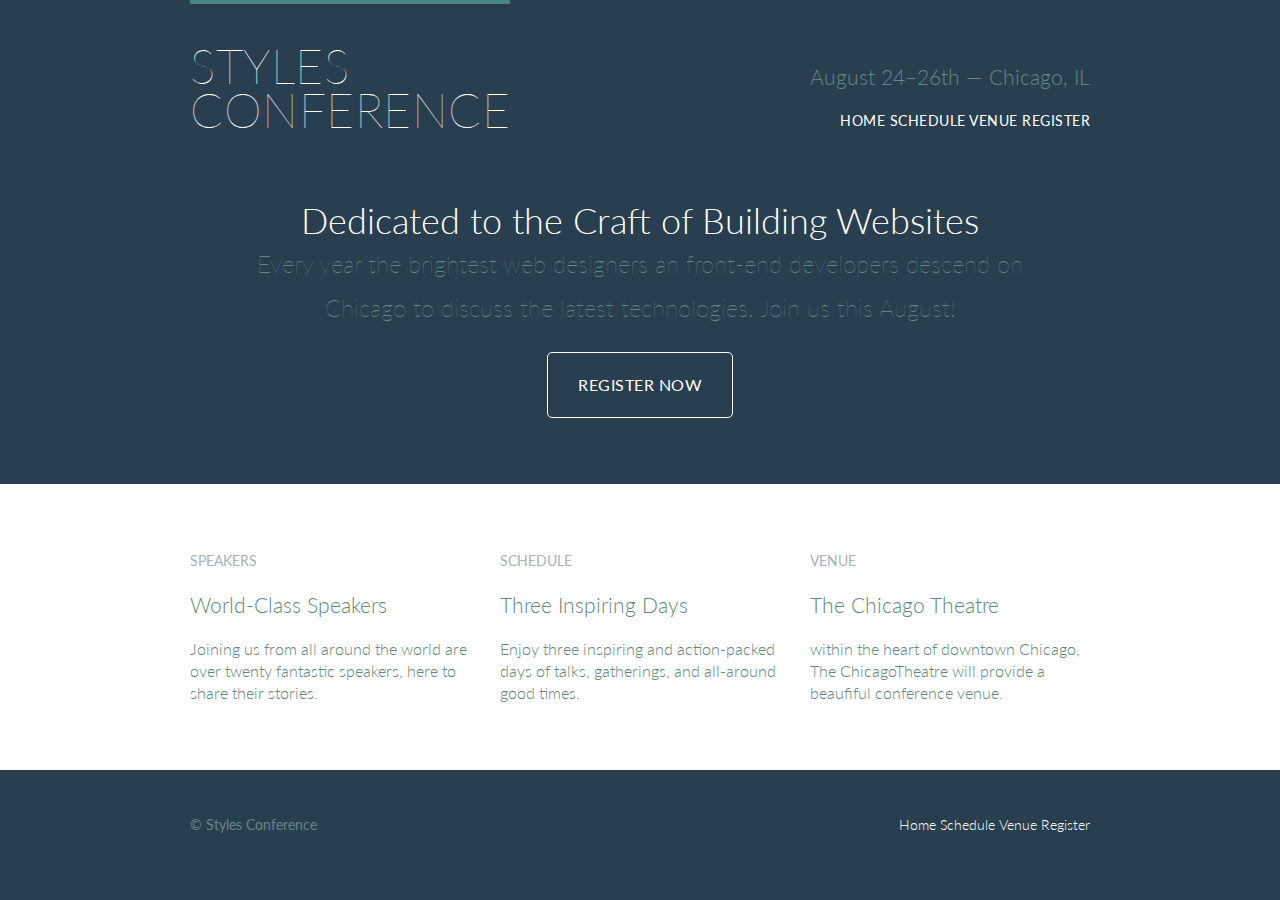
<file: index.html>
<!DOCTYPE html>
<html lang="en">
<head>
  <meta charset="utf-8">
  <link rel="stylesheet" href="assets/stylesheets/main.css" type="text/css">
  <link href="https://fonts.googleapis.com/css?family=Lato:100,300,400" rel="stylesheet">
  <title>Styles Conference</title>
</head>
<body>

  <header class="primary-header container group">
    <h1 class="logo"><a href="index.html">Styles <br> Conference</a></h1>
    <h3 class="tagline">August 24&ndash;26th &mdash; Chicago, IL</h3>

    <nav class="nav primary-nav">
      <a href="index.html">Home</a>
      <a href="schedule.html">Schedule</a>
      <a href="venue.html">Venue</a>
      <a href="register.html">Register</a>
    </nav>
  </header>

  <section class="hero container">
    <h2>Dedicated to the Craft of Building Websites</h2>
    <p>Every year the brightest web designers an front-end developers descend on Chicago to discuss the latest technologies. Join us this August!</p>
    <a href="register.html" class="btn btn-alt">Register Now</a>
  </section>


  <section class="row">
    <div class="grid">

      <!--Speakers-->

      <section class="teaser col-1-3">
        <a href="speakers.html">
          <h5>Speakers</h5>
          <h3>World-Class Speakers</h3>
        </a>
          <p>Joining us from all around the world are over twenty fantastic speakers, here to share their stories.</p>
      </section><!--

        Schedule

      --><section class=" teaser col-1-3">
        <a href="schedule.html">
          <h5>Schedule</h5>
          <h3>Three Inspiring Days</h3>
        </a>
          <p>Enjoy three inspiring and action-packed days of talks, gatherings, and all-around good times.</p>
      </section><!--

        venue

      --><section class="teaser col-1-3">
        <a href="venue.html">
          <h5>Venue</h5>
          <h3>The Chicago Theatre</h3>
        </a>
          <p>within the heart of downtown Chicago, The ChicagoTheatre will provide a beaufiful conference venue.</p>
      </section>
    </div>
  </section>


  <footer class="primary-footer group container">
  <small>&copy; Styles Conference</small>
  <nav class="nav">
      <a href="index.html">Home</a>
      <a href="schedule.html">Schedule</a>
      <a href="venue.html">Venue</a>
      <a href="register.html">Register</a>
    </nav>

  </footer>

</body>
</html>
</file>
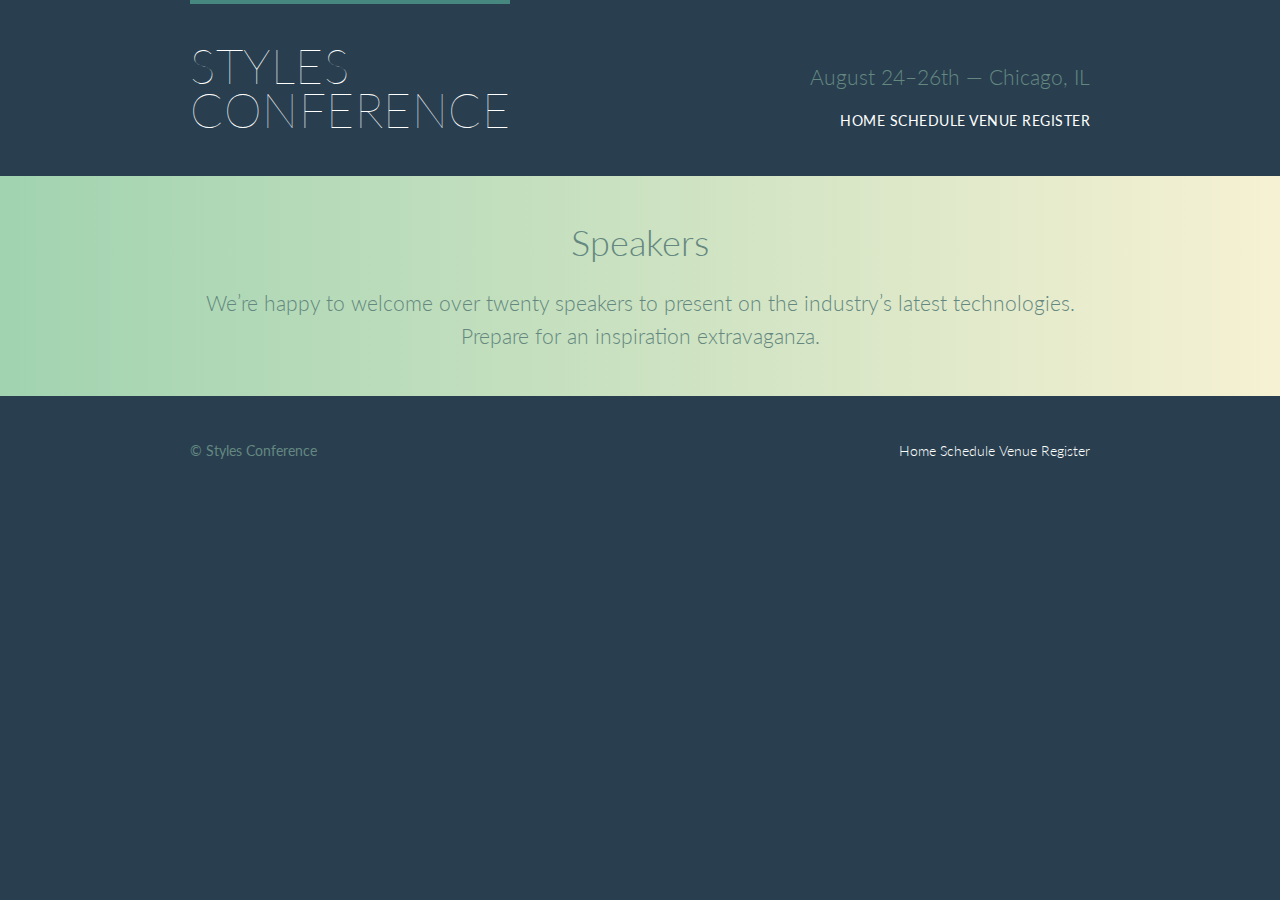
<file: register.html>
<!DOCTYPE html>
<html lang="en">
<head>
  <meta charset="utf-8">
  <link rel="stylesheet" href="assets/stylesheets/main.css" type="text/css">
  <link href="https://fonts.googleapis.com/css?family=Lato:100,300,400" rel="stylesheet">
  <title>Styles Conference</title>
</head>

<body>

  <header class="primary-header container group">
        <h1 class="logo"><a href="index.html">Styles <br> Conference</a></h1>
    <h3 class="tagline">August 24&ndash;26th &mdash; Chicago, IL</h3>

    <nav class="nav primary-nav">
      <a href="index.html">Home</a>
      <a href="schedule.html">Schedule</a>
      <a href="venue.html">Venue</a>
      <a href="register.html">Register</a>
    </nav>
  </header>

  <section class="row-alt">
    <div class="lead container">
      <h1>Speakers</h1>
      <p>We&#8217;re happy to welcome over twenty speakers to present on the industry&#8217;s latest technologies. Prepare for an inspiration extravaganza.</p>
    </div>
  </section>


  <footer class="primary-footer group container">
    <small>&copy; Styles Conference</small>
    <nav class="nav">
      <a href="index.html">Home</a>
      <a href="schedule.html">Schedule</a>
      <a href="venue.html">Venue</a>
      <a href="register.html">Register</a>
    </nav>

  </footer>

</body>
</file>
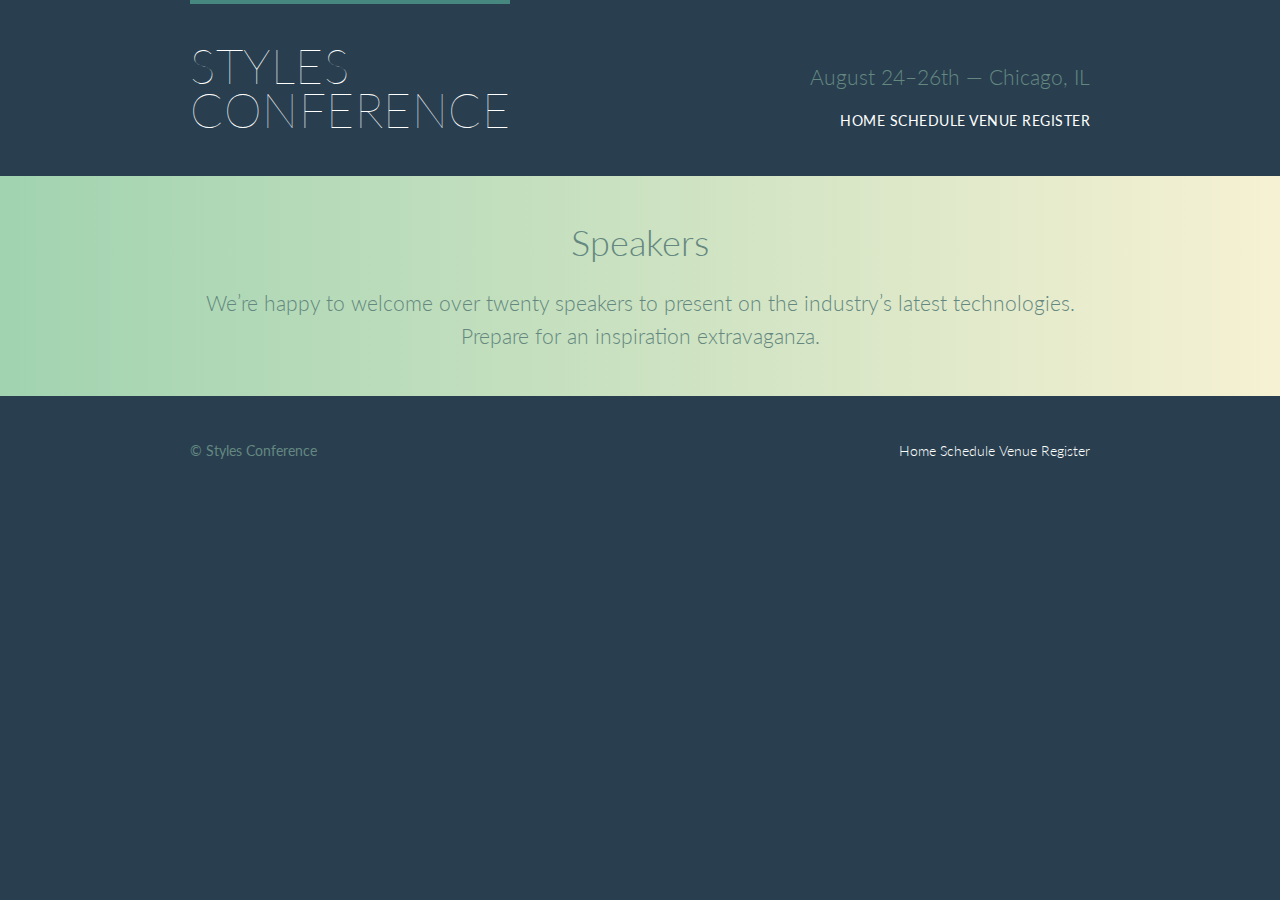
<file: schedule.html>
<!DOCTYPE html>
<html lang="en">
<head>
  <meta charset="utf-8">
  <link rel="stylesheet" href="assets/stylesheets/main.css" type="text/css">
  <link href="https://fonts.googleapis.com/css?family=Lato:100,300,400" rel="stylesheet">
  <title>Styles Conference</title>
</head>

<body>

  <header class="primary-header container group">
    <h1 class="logo"><a href="index.html">Styles <br> Conference</a></h1>
    <h3 class="tagline">August 24&ndash;26th &mdash; Chicago, IL</h3>

    <nav class="nav primary-nav">
      <a href="index.html">Home</a>
      <a href="schedule.html">Schedule</a>
      <a href="venue.html">Venue</a>
      <a href="register.html">Register</a>
    </nav>
  </header>

  <section class="row-alt">
    <div class="lead container">
       <h1>Speakers</h1>
       <p>We&#8217;re happy to welcome over twenty speakers to present on the industry&#8217;s latest technologies. Prepare for an inspiration extravaganza.</p>
    </div>
  </section>

  <footer class="primary-footer group container">
    <small>&copy; Styles Conference</small>
    <nav class="nav">
      <a href="index.html">Home</a>
      <a href="schedule.html">Schedule</a>
      <a href="venue.html">Venue</a>
      <a href="register.html">Register</a>
    </nav>

  </footer>


</body>
</file>
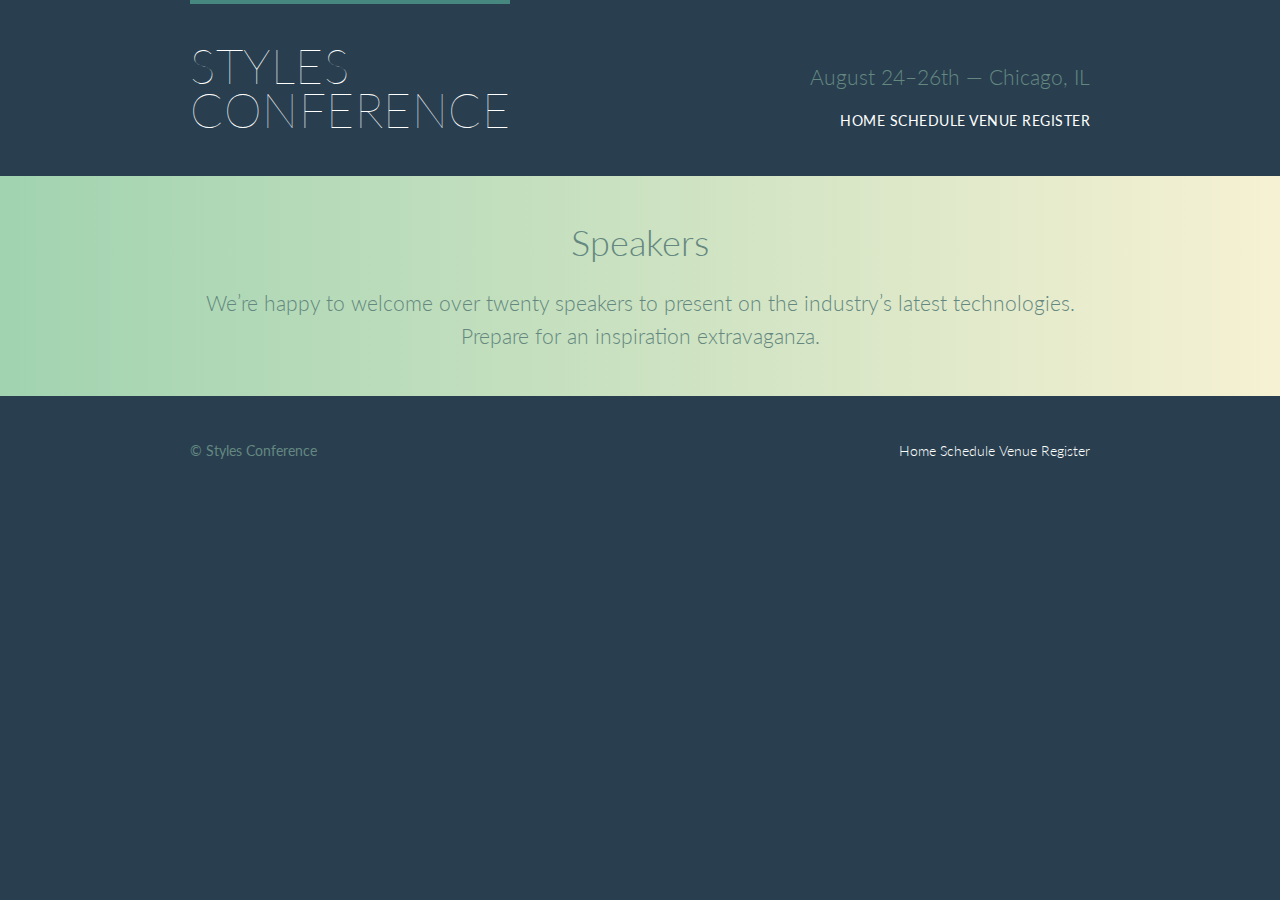
<file: speakers.html>
<!DOCTYPE html>
<html lang="en">
<head>
  <meta charset="utf-8">
  <link rel="stylesheet" href="assets/stylesheets/main.css" type="text/css">
  <link href="https://fonts.googleapis.com/css?family=Lato:100,300,400" rel="stylesheet">
  <title>Styles Conference</title>
</head>

<body>

  <header class="primary-header container group">

        <h1 class="logo"><a href="index.html">Styles <br> Conference</a></h1>

    <h3 class="tagline">August 24&ndash;26th &mdash; Chicago, IL</h3>

    <nav class="nav primary-nav">
      <a href="index.html">Home</a>
      <a href="schedule.html">Schedule</a>
      <a href="venue.html">Venue</a>
      <a href="register.html">Register</a>
    </nav>

  </header>

  <section class="row-alt">
    <div class="lead container">
      <h1>Speakers</h1>
      <p>We&#8217;re happy to welcome over twenty speakers to present on the industry&#8217;s latest technologies. Prepare for an inspiration extravaganza.</p>
    </div>
  </section>

  <footer class="primary-footer group container">
    <small>&copy; Styles Conference</small>
    <nav class="nav">
      <a href="index.html">Home</a>
      <a href="schedule.html">Schedule</a>
      <a href="venue.html">Venue</a>
      <a href="register.html">Register</a>
    </nav>

  </footer>

</body>
</file>
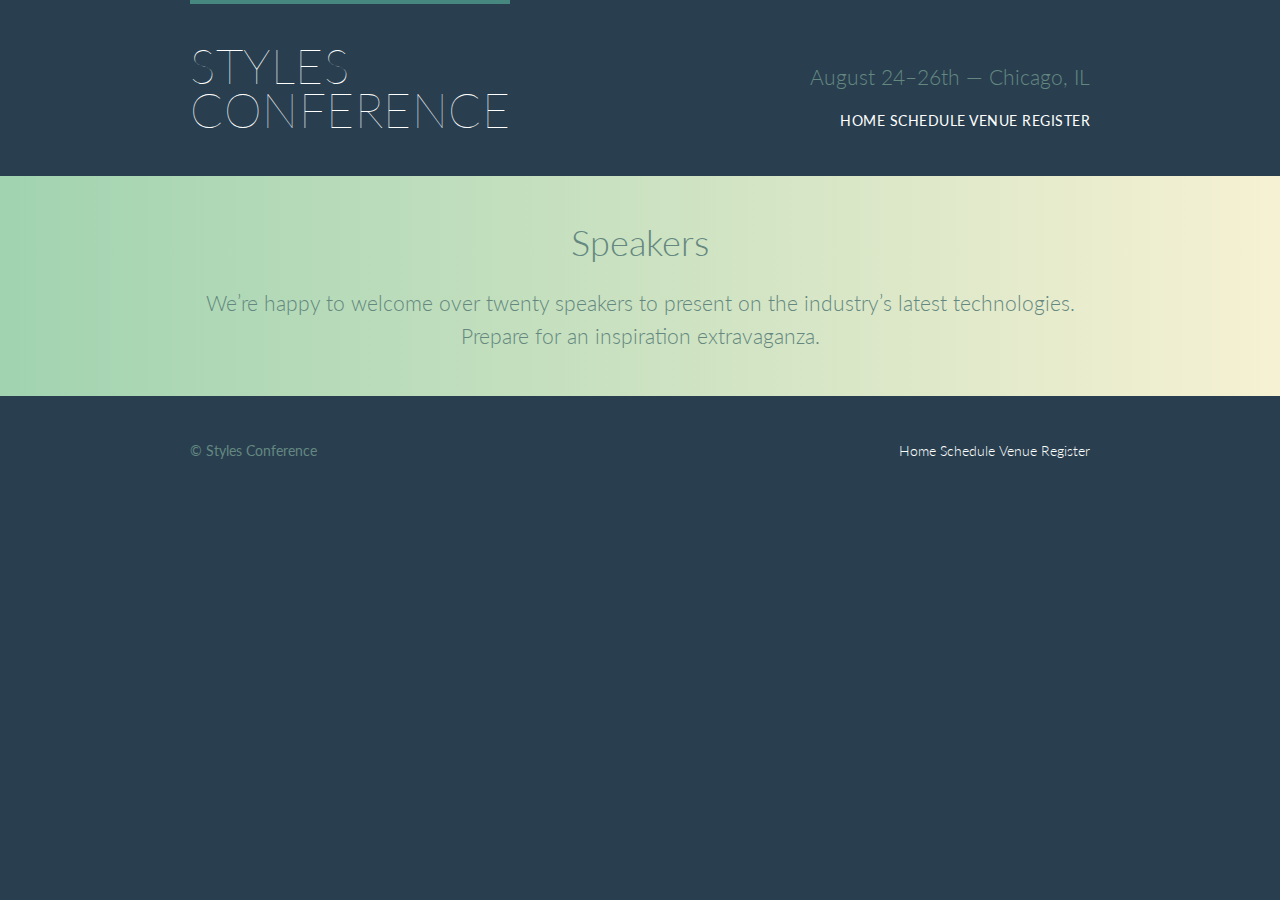
<file: venue.html>
<!DOCTYPE html>
<html lang="en">
<head>
  <meta charset="utf-8">
  <link rel="stylesheet" href="assets/stylesheets/main.css" type="text/css">
  <link href="https://fonts.googleapis.com/css?family=Lato:100,300,400" rel="stylesheet">
  <title>Styles Conference</title>
</head>

<body>

  <header class="primary-header container group">
    <h1 class="logo"><a href="index.html">Styles <br> Conference</a></h1>
    <h3 class="tagline">August 24&ndash;26th &mdash; Chicago, IL</h3>

    <nav class="nav primary-nav">
      <a href="index.html">Home</a>
      <a href="schedule.html">Schedule</a>
      <a href="venue.html">Venue</a>
      <a href="register.html">Register</a>
    </nav>
  </header>

  <section class="row-alt">
    <div class="lead container">
      <h1>Speakers</h1>
      <p>We&#8217;re happy to welcome over twenty speakers to present on the industry&#8217;s latest technologies. Prepare for an inspiration extravaganza.</p>
    </div>
  </section>


  <footer class="primary-footer group container">
    <small>&copy; Styles Conference</small>
    <nav class="nav">
      <a href="index.html">Home</a>
      <a href="schedule.html">Schedule</a>
      <a href="venue.html">Venue</a>
      <a href="register.html">Register</a>
    </nav>

  </footer>


</body>
</file>
<file: assets/stylesheets/main.css>
/* http://meyerweb.com/eric/tools/css/reset/
   v2.0 | 20110126
   License: none (public domain)
*/

html, body, div, span, applet, object, iframe,
h1, h2, h3, h4, h5, h6, p, blockquote, pre,
a, abbr, acronym, address, big, cite, code,
del, dfn, em, img, ins, kbd, q, s, samp,
small, strike, strong, sub, sup, tt, var,
b, u, i, center,
dl, dt, dd, ol, ul, li,
fieldset, form, label, legend,
table, caption, tbody, tfoot, thead, tr, th, td,
article, aside, canvas, details, embed,
figure, figcaption, footer, header, hgroup,
menu, nav, output, ruby, section, summary,
time, mark, audio, video {
	margin: 0;
	padding: 0;
	border: 0;
	font-size: 100%;
	font: inherit;
	vertical-align: baseline;
}
/* HTML5 display-role reset for older browsers */
article, aside, details, figcaption, figure,
footer, header, hgroup, menu, nav, section {
	display: block;
}
body {
	line-height: 1;
}
ol, ul {
	list-style: none;
}
blockquote, q {
	quotes: none;
}
blockquote:before, blockquote:after,
q:before, q:after {
	content: '';
	content: none;
}
table {
	border-collapse: collapse;
	border-spacing: 0;
}

/*===================================================
Custom Styles
=====================================================
  */

body {
  color: #888;
  font: 300 16px/22px "lato", "Open Sans", "Helvetica Neue", Helvetica, Arial, sans-serif;
  background: #293f50;
}
h1, h3, h5, p {
  color: #648880;
}

h1 {
  font-size: 36px;
  line-height: 44px;
}

h2 {
  font-size: 24px;
  line-height: 44px;
}

h3 {
  font-size: 21px;
}

h5 {
  color: #a9b2b9;
  font-size: 14px;
  font-weight: 400;
  text-transform: uppercase;
}

strong {
  font-weight: 400;
}

cite, em {
  font-style: italic;
}



/*===================================================
Grid
===================================================*/

*,
*:before,
*:after {
  -webkit-box-sizing: border-box;
  -moz-box-sizing: border-box;
  box-sizing: border-box;
}

.container,
.grid {
  margin: 0 auto;
  width: 960px;
}

.container {
  padding-left: 30px;
  padding-right: 30px;
}

.col-1-3 {
  width: 33.33%;
}

.col-2-3 {
  width: 66.66%;
}

.col-1-3,
.col-2-3 {
  display: inline-block;
  vertical-align: top;
}

.grid,
.col-1-3,
.col-2-3 {
  padding-left: 15px;
  padding-right: 15px;
}

/*
=======================================================
Typography
=======================================================
*/

h1, h3, h5, p {
  margin-bottom: 22px;
}
/*
=====================================================
Buttons
=====================================================
*/

.btn {
  border-radius: 5px;
  display: inline-block;
  margin: 0;
  color: #fff;
  cursor: pointer;
  font-weight: 400;
  letter-spacing: .5px;
  text-transform: uppercase;
}

.btn-alt {
  border: 1px solid #fff;
  padding: 10px 30px;
}

.btn-alt:hover {
  background: #fff;
  color: #293f50;
}



/*
==================================================
Home
==================================================
*/

.hero {
  padding: 22px 80px 66px 80px;
  line-height: 44px;
  text-align: center;
  color: #fff;
}

.hero h2 {
  font-size: 36px;
}

.hero p {
  font-size: 24px;
  font-weight: 100;

}

/*
===================================================
Clearfix
===================================================
*/

.group:before,
.group:after {
  content: "";
  display: table;
}

.group:after {
  clear: both;
}

.group {
  clear: both;
  *zoom: 1;
}

/*
===================================================
Rows
===================================================
  */

.row {
  background: #fff;
  padding: 66px 0 44px 0;
}

.row,
.row-alt {
  min-width: 960px;
}

.row-alt {
  background: #cbe2c1;
  background: linear-gradient(to right, #a1d3b0, #f6f1d3);
  padding: 44px 0 22px 0;
}

/*================================================
Primary Header
===================================================  */

.logo {
  border-top: 4px solid #648880;
  padding: 40px 0 22px 0;
  float: left;
  font-weight: 100;
  text-transform: uppercase;
  letter-spacing: .5px;
}

.primary-nav {
  font-size: 14px;
  font-weight: 400;
  letter-spacing: .5px;
  text-transform: uppercase;
}

.tagline{
  margin: 66px 0 22px 0;
  text-align: right;
}


/*================================================
Primary Footer
===================================================  */

.primary-footer small {
  float: left;
  font-weight: 400;
}

.primary-footer {
  padding-bottom: 44px;
  padding-top: 44px;
  color: #648880;
  font-size: 14px;
}


/*================================================
links
===================================================
  */

a:hover {
  color: #a9b2b9;

}

a {
  color: #648880;
  text-decoration: none;
}

p a {
  border-bottom: 1px solid red;
}

.logo {
  border-top: 4px solid #468880;
  float: left;
  font-size: 48px;
  line-height: 44px;
  padding: 40px 0px 22px 0;
}


.teaser a:hover h3 {
  color: #a9b2b9;
}

.primary-footer a,
.primary-header a {
  color: #fff;
}

.primary-footer a:hover,
.primary-header a:hover {
  color: #648880;
}


/*======================================
Navigation
=========================================  */

.nav {
  text-align: right;
}

/*
=========================================
Leads
=========================================
  */
.lead {
  text-align: center;
}

.lead p {
  font-size: 21px;
  line-height: 33px;
}
</file>
